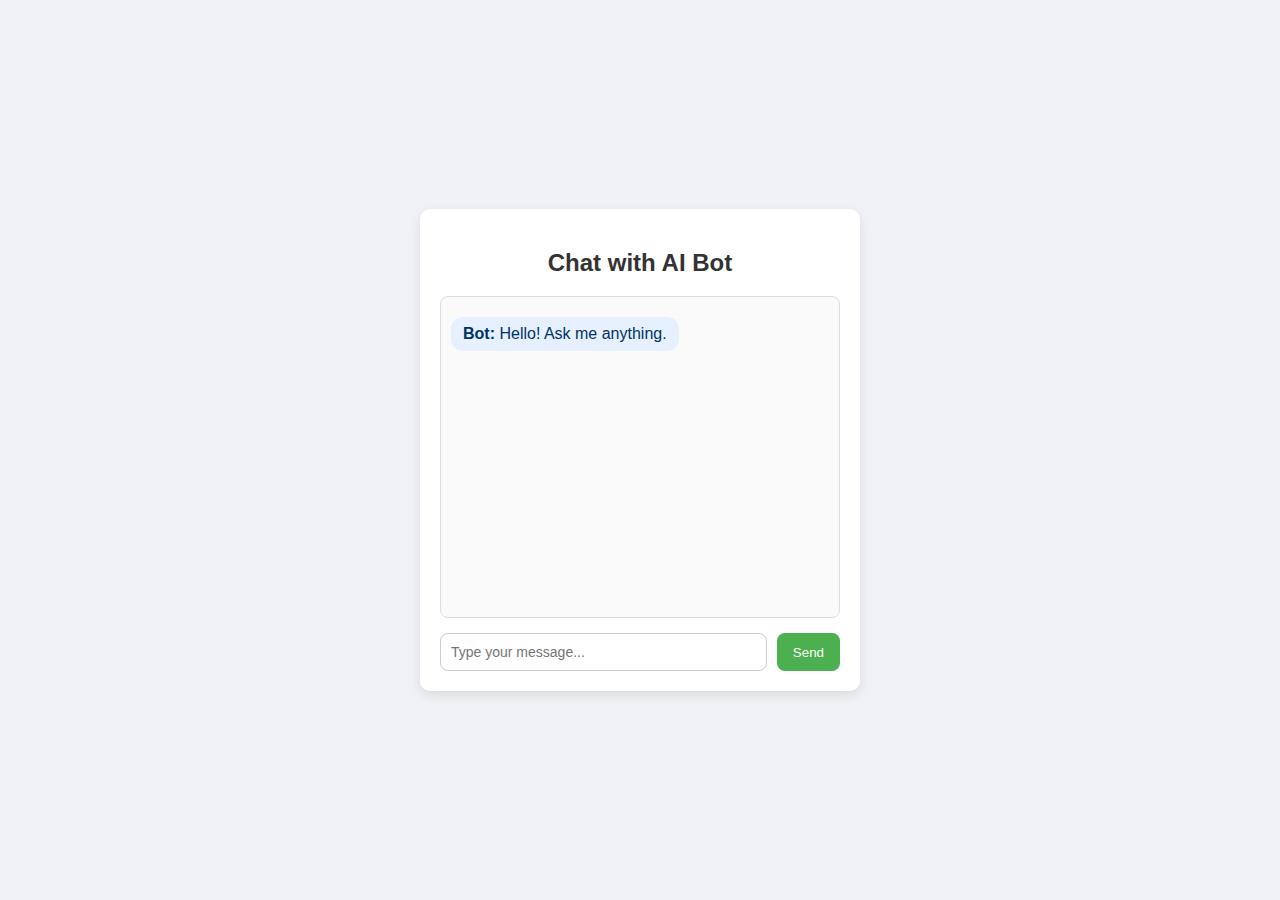
<file: AI_Chatbot.html>
<!DOCTYPE html>
<html lang="en">
<head>
  <meta charset="UTF-8">
  <title>AI Chatbot with Google Search</title>
  <style>
    body {
      font-family: 'Segoe UI', Tahoma, Geneva, Verdana, sans-serif;
      background-color: #f0f2f5;
      display: flex;
      justify-content: center;
      align-items: center;
      height: 100vh;
      margin: 0;
    }

    #chat-container {
      background-color: #ffffff;
      border-radius: 10px;
      box-shadow: 0 4px 12px rgba(0, 0, 0, 0.1);
      width: 400px;
      max-width: 90%;
      padding: 20px;
    }

    h2 {
      text-align: center;
      color: #333;
    }

    #chatbox {
      border: 1px solid #ddd;
      border-radius: 8px;
      padding: 10px;
      height: 300px;
      overflow-y: auto;
      background-color: #fafafa;
      margin-bottom: 15px;
    }

    .bot, .user {
      margin: 10px 0;
      padding: 8px 12px;
      border-radius: 12px;
      max-width: 75%;
      clear: both;
    }

    .bot {
      background-color: #e6f0ff;
      color: #003366;
      float: left;
    }

    .user {
      background-color: #d4edda;
      color: #155724;
      float: right;
    }

    #input-area {
      display: flex;
      gap: 10px;
    }

    #userInput {
      flex: 1;
      padding: 10px;
      border: 1px solid #ccc;
      border-radius: 8px;
      font-size: 14px;
    }

    button {
      padding: 10px 16px;
      background-color: #4CAF50;
      color: white;
      border: none;
      border-radius: 8px;
      cursor: pointer;
    }

    button:hover {
      background-color: #45a049;
    }

    a {
      color: #1a0dab;
      text-decoration: none;
    }

    a:hover {
      text-decoration: underline;
    }
  </style>
</head>
<body>
  <div id="chat-container">
    <h2>Chat with AI Bot</h2>
    <div id="chatbox">
      <div class="bot"><strong>Bot:</strong> Hello! Ask me anything.</div>
    </div>
    <div id="input-area">
      <input type="text" id="userInput" placeholder="Type your message..." onkeydown="if(event.key==='Enter') sendMessage();">
      <button onclick="sendMessage()">Send</button>
    </div>
  </div>

  <script>
    const apiKey = 'YOUR_API_KEY'; // Replace with your Google API Key
    const searchEngineId = 'YOUR_SEARCH_ENGINE_ID'; // Replace with your Search Engine ID

    const greetings = ['hi', 'hello', 'hey', 'howdy'];

    async function sendMessage() {
      const input = document.getElementById("userInput");
      const chatbox = document.getElementById("chatbox");
      const userInput = input.value.trim();
      if (!userInput) return;

      // Show user message
      chatbox.innerHTML += `<div class="user"><strong>You:</strong> ${userInput}</div>`;
      chatbox.scrollTop = chatbox.scrollHeight;
      input.value = "";

      // Detect greeting
      const normalizedInput = userInput.toLowerCase();
      if (greetings.includes(normalizedInput)) {
        chatbox.innerHTML += `<div class="bot"><strong>Bot:</strong> Hi there! How can I help you today?</div>`;
        chatbox.scrollTop = chatbox.scrollHeight;
        return;
      }

      // Show thinking message
      const loadingId = `loading-${Date.now()}`;
      chatbox.innerHTML += `<div class="bot" id="${loadingId}"><strong>Bot:</strong> Thinking...</div>`;
      chatbox.scrollTop = chatbox.scrollHeight;

      try {
        const response = await fetch(`https://www.googleapis.com/customsearch/v1?q=${encodeURIComponent(userInput)}&key=${apiKey}&cx=${searchEngineId}`);
        const data = await response.json();

        const results = data.items;
        let botResponse = "I'm sorry, I couldn't find anything helpful.";

        if (results && results.length > 0) {
          botResponse = "<strong>Here’s what I found:</strong><br><ul>";
          results.slice(0, 3).forEach(item => {
            botResponse += `<li><a href="${item.link}" target="_blank">${item.title}</a><br>${item.snippet}</li>`;
          });
          botResponse += "</ul>";
        }

        document.getElementById(loadingId).outerHTML = `<div class="bot"><strong>Bot:</strong> ${botResponse}</div>`;
      } catch (error) {
        document.getElementById(loadingId).outerHTML = `<div class="bot"><strong>Bot:</strong> Oops! There was an error fetching results.</div>`;
        console.error("Search error:", error);
      }

      chatbox.scrollTop = chatbox.scrollHeight;
    }
  </script>
</body>
</html>
</file>
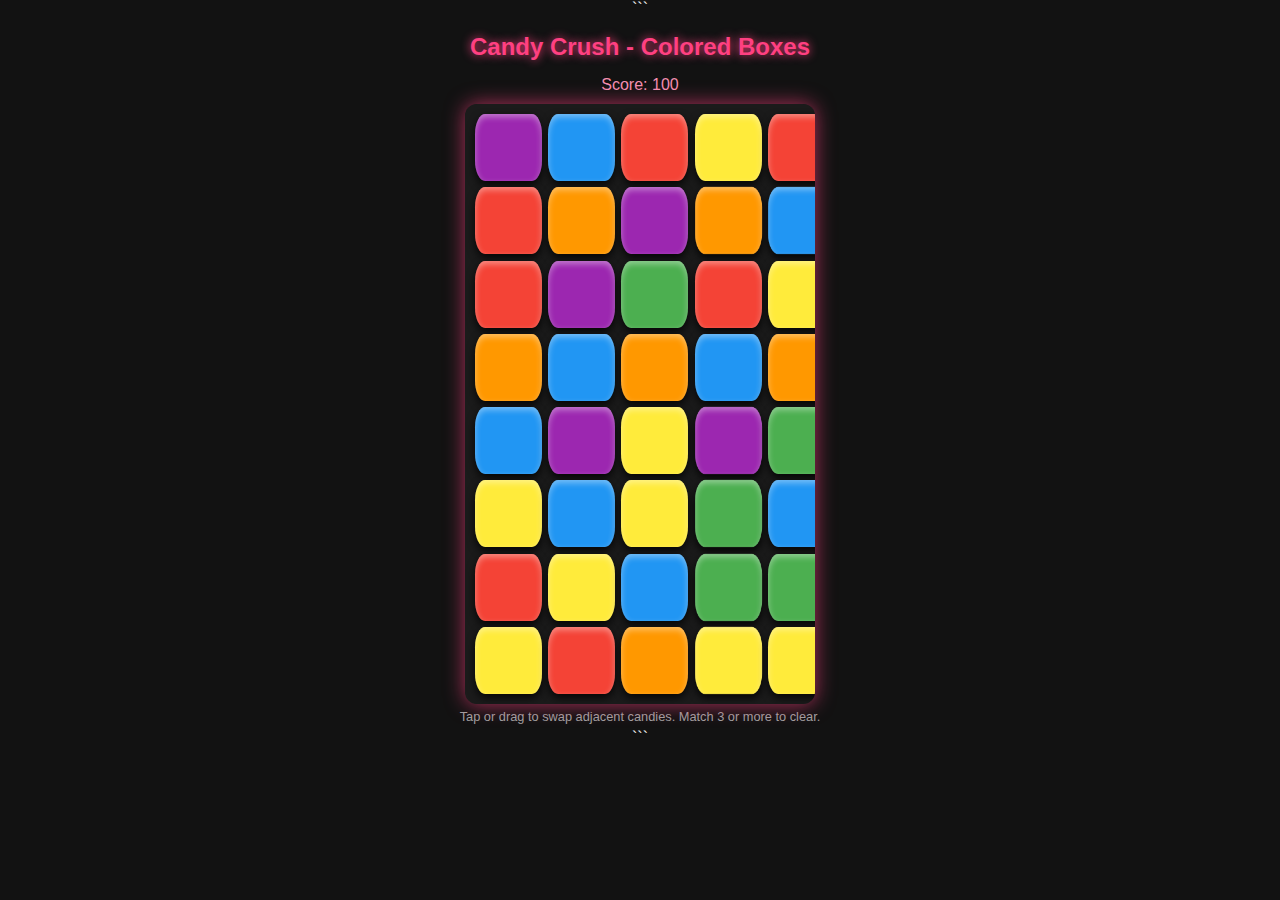
<file: Candy_Crush_game.html>
```
<!DOCTYPE html>
<html lang="en">
<head>
<meta charset="UTF-8" />
<meta name="viewport" content="width=device-width, initial-scale=1, maximum-scale=1, user-scalable=no" />
<title>Candy Crush - Colored Boxes</title>
<style>
  /* Reset & base */
  * {
    box-sizing: border-box;
  }
  body, html {
    margin: 0;
    padding: 0;
    height: 100%;
    background: #121212;
    font-family: "Segoe UI", Tahoma, Geneva, Verdana, sans-serif;
    display: flex;
    flex-direction: column;
    align-items: center;
    justify-content: flex-start;
    color: #f0f0f0;
    user-select: none;
  }

  header {
    margin: 15px 0;
    font-size: 1.5rem;
    font-weight: 700;
    color: #ff4081;
    text-shadow: 0 0 10px #ff4081;
  }
  
  #scoreboard {
    font-size: 1rem;
    margin-bottom: 10px;
    color: #f48fb1;
  }

  /* Game container */
  #game-container {
    width: 350px;
    height: 600px;
    background: #222;
    border-radius: 12px;
    box-shadow: 0 0 20px #ff4081aa;
    position: relative;
    touch-action: manipulation;
    overflow: hidden;
    display: flex;
    flex-direction: column;
  }

  /* Grid for candies */
  #grid {
    flex-grow: 1;
    display: grid;
    grid-template-columns: repeat(8, 1fr);
    grid-template-rows: repeat(8, 1fr);
    gap: 6px;
    padding: 10px;
    background: #1b1b1b;
    border-radius: 0 0 12px 12px;
  }

  .candy {
    width: 100%;
    aspect-ratio: 1 / 1;
    background-color: gray;
    border-radius: 15% / 30%;
    box-shadow:
      inset 0 3px 6px rgba(255 255 255 / 0.4),
      0 4px 8px rgba(0 0 0 / 0.8);
    cursor: pointer;
    transition: transform 0.25s ease, box-shadow 0.25s ease;
    will-change: transform;
  }
  .candy.dragging {
    opacity: 0.7;
    box-shadow:
      0 0 15px 4px #ff4081, 0 0 25px 8px #f48fb1;
    transform: scale(1.3);
    z-index: 10;
    position: relative;
  }

  .candy-match {
    animation: pop 0.4s ease forwards;
  }

  @keyframes pop {
    0% {
      transform: scale(1);
      opacity: 1;
      filter: brightness(1);
    }
    50% {
      transform: scale(1.7);
      filter: brightness(1.5);
    }
    100% {
      transform: scale(0);
      opacity: 0;
    }
  }

  /* Colored candies */
  .color-0 { background-color: #f44336; } /* red */
  .color-1 { background-color: #ff9800; } /* orange */
  .color-2 { background-color: #ffeb3b; } /* yellow */
  .color-3 { background-color: #4caf50; } /* green */
  .color-4 { background-color: #2196f3; } /* blue */
  .color-5 { background-color: #9c27b0; } /* purple */

  /* Instructions */
  #instructions {
    font-size: 0.8rem;
    color: #a0a0a0;
    padding: 5px 15px;
    text-align: center;
  }

  /* Responsive tweaks for smaller heights */
  @media (max-height: 600px), (max-width: 360px) {
    #game-container {
      width: 100vw;
      max-width: 350px;
      height: 80vh;
      max-height: 600px;
    }
    #grid {
      gap: 4px;
      padding: 8px;
    }
  }
</style>
</head>
<body>
<header>Candy Crush - Colored Boxes</header>
<div id="scoreboard">Score: 0</div>
<div id="game-container" role="main" aria-label="Candy Crush game board">
  <div id="grid" aria-live="polite" aria-relevant="additions removals"></div>
</div>
<div id="instructions">Tap or drag to swap adjacent candies. Match 3 or more to clear.</div>

<script>
(() => {
  const ROWS = 8;
  const COLS = 8;
  const COLORS_COUNT = 6; // number of different colored candies
  const gridEl = document.getElementById("grid");
  const scoreEl = document.getElementById("scoreboard");

  // Game state arrays
  let grid = []; // candy colors by row,col
  let candies = []; // div elements by position [row * COLS + col]
  let score = 0;

  // Dragged candy info
  let dragStartIndex = null;
  let dragStartEl = null;
  let isProcessing = false;

  // Utility to get 1D index from row/col
  function getIndex(row, col) {
    return row * COLS + col;
  }
  // Utility to get row/col from 1D index
  function getRowCol(index) {
    return [Math.floor(index / COLS), index % COLS];
  }

  // Generate random candy color
  function getRandomColor() {
    return Math.floor(Math.random() * COLORS_COUNT);
  }

  // Initialize the grid with random candies
  function initGrid() {
    grid = [];
    candies = [];
    gridEl.innerHTML = '';
    for (let r=0; r<ROWS; r++) {
      for(let c=0; c<COLS; c++) {
        let color = getRandomColor();
        grid.push(color);
        const candy = document.createElement('div');
        candy.classList.add('candy', `color-${color}`);
        candy.setAttribute('data-index', getIndex(r,c));
        candy.setAttribute('role', 'button');
        candy.setAttribute('tabindex', '0');
        candy.setAttribute('aria-label', `Candy color ${colorName(color)}`);
        gridEl.appendChild(candy);
        candies.push(candy);
      }
    }
  }

  // Color names for accessibility
  function colorName(i) {
    switch(i) {
      case 0: return 'Red';
      case 1: return 'Orange';
      case 2: return 'Yellow';
      case 3: return 'Green';
      case 4: return 'Blue';
      case 5: return 'Purple';
      default: return 'Unknown';
    }
  }

  // Swap two candies by index in state and DOM
  function swapCandies(idx1, idx2) {
    // Swap in grid array
    const temp = grid[idx1];
    grid[idx1] = grid[idx2];
    grid[idx2] = temp;

    // Swap classes on dom elements
    candies[idx1].classList.remove(`color-${grid[idx2]}`);
    candies[idx2].classList.remove(`color-${grid[idx1]}`);

    candies[idx1].classList.add(`color-${grid[idx1]}`);
    candies[idx2].classList.add(`color-${grid[idx2]}`);
  }

  // Check if two indices are adjacent
  function areAdjacent(idx1, idx2) {
    if (idx1 === null || idx2 === null) return false;
    const [r1,c1] = getRowCol(idx1);
    const [r2,c2] = getRowCol(idx2);
    return (r1 === r2 && Math.abs(c1 - c2) === 1) || (c1 === c2 && Math.abs(r1 - r2) === 1);
  }

  // Find matches of 3 or more horizontally or vertically
  function findMatches() {
    const matches = new Set();

    // Horizontal matches
    for (let r=0; r<ROWS; r++) {
      let matchLength = 1;
      for (let c=1; c<COLS; c++) {
        const current = grid[getIndex(r,c)];
        const prev = grid[getIndex(r,c-1)];
        if (current === prev) {
          matchLength++;
        } else {
          if (matchLength >=3) {
            for(let k=0; k<matchLength; k++) {
              matches.add(getIndex(r,c-1-k));
            }
          }
          matchLength=1;
        }
      }
      if (matchLength >=3) {
        for(let k=0; k<matchLength; k++) {
          matches.add(getIndex(r,COLS-1-k));
        }
      }
    }

    // Vertical matches
    for (let c=0; c<COLS; c++) {
      let matchLength = 1;
      for (let r=1; r<ROWS; r++) {
        const current = grid[getIndex(r,c)];
        const prev = grid[getIndex(r-1,c)];
        if (current === prev) {
          matchLength++;
        } else {
          if (matchLength >=3) {
            for(let k=0; k<matchLength; k++) {
              matches.add(getIndex(r-1-k,c));
            }
          }
          matchLength=1;
        }
      }
      if (matchLength >=3) {
        for(let k=0; k<matchLength; k++) {
          matches.add(getIndex(ROWS-1-k,c));
        }
      }
    }

    return Array.from(matches);
  }

  // Animate and remove matched candies, then update score
  function removeMatches(indices) {
    return new Promise(resolve => {
      if (indices.length === 0) {
        resolve(false);
        return;
      }
      indices.forEach(idx => {
        candies[idx].classList.add('candy-match');
      });

      // Score increase (10 points per candy)
      score += indices.length * 10;
      scoreEl.textContent = `Score: ${score}`;

      // Wait for animation end, then clear candies and update grid
      setTimeout(() => {
        indices.forEach(idx => {
          grid[idx] = null;
          candies[idx].classList.remove(...candies[idx].classList);
          candies[idx].classList.add('candy');
          candies[idx].classList.remove('candy-match');
        });
        resolve(true);
      }, 400);
    });
  }

  // Drop candies down to fill empty spaces
  function dropCandies() {
    return new Promise(resolve => {
      let moved = false;
      for (let c=0; c<COLS; c++) {
        for (let r=ROWS-1; r>=0; r--) {
          if (grid[getIndex(r,c)] === null) {
            // Find closest non-null candy above row r
            let foundRow = -1;
            for (let rr = r-1; rr >= 0; rr--) {
              if (grid[getIndex(rr,c)] !== null) {
                foundRow = rr;
                break;
              }
            }
            if (foundRow !== -1) {
              // Move candy down
              grid[getIndex(r,c)] = grid[getIndex(foundRow,c)];
              grid[getIndex(foundRow,c)] = null;

              // Update DOM classes
              candies[getIndex(r,c)].classList.remove(...candies[getIndex(r,c)].classList);
              candies[getIndex(r,c)].classList.add('candy', `color-${grid[getIndex(r,c)]}`);

              candies[getIndex(foundRow,c)].classList.remove(...candies[getIndex(foundRow,c)].classList);
              candies[getIndex(foundRow,c)].classList.add('candy');

              moved = true;
            }
          }
        }
      }
      // Animate drop visually with a tiny delay before resolve
      setTimeout(() => resolve(moved), 200);
    });
  }

  // Fill empty cells with new candies
  function fillEmpty() {
    let filled = false;
    for (let i=0; i<grid.length; i++) {
      if (grid[i] === null) {
        grid[i] = getRandomColor();
        candies[i].classList.remove(...candies[i].classList);
        candies[i].classList.add('candy', `color-${grid[i]}`);
        filled = true;
      }
    }
    return filled;
  }

  // Check if a swap creates a valid match, and revert if not
  async function trySwap(idx1, idx2) {
    if (!areAdjacent(idx1, idx2)) {
      // Not adjacent, invalid move
      return false;
    }

    swapCandies(idx1, idx2);
    const matched = findMatches();
    if (matched.length === 0) {
      // Revert swap if no match formed
      await delay(200);
      swapCandies(idx1, idx2);
      return false;
    }

    // Valid move, start cascade
    await processMatchesCascade();
    return true;
  }

  // Game loop of processing matches and falling candies
  async function processMatchesCascade() {
    isProcessing = true;
    let continueClearing = true;
    while (continueClearing) {
      const matched = findMatches();
      if (matched.length === 0) {
        continueClearing = false;
        break;
      }
      await removeMatches(matched);
      await dropCandies();
      fillEmpty();
      // Short pause for user to see change
      await delay(300);
    }
    isProcessing = false;
  }

  // Delay utility
  function delay(ms) {
    return new Promise(resolve => setTimeout(resolve, ms));
  }

  // Handle drag and drop or tap swapping
  function setupInteractions() {
    let touchIdentifier = null;
    let dragOverIndex = null;

    function onDragStart(e) {
      if (isProcessing) return;
      dragStartEl = e.target;
      dragStartIndex = parseInt(dragStartEl.getAttribute('data-index'), 10);
      dragStartEl.classList.add('dragging');
      if (e.type === 'touchstart') {
        touchIdentifier = e.changedTouches[0].identifier;
      }
    }

    function onDragEnd(e) {
      if (!dragStartEl) return;
      dragStartEl.classList.remove('dragging');

      let targetEl = null;
      if (e.type === 'touchend') {
        // Find touch target element at touchend position
        const touch = Array.from(e.changedTouches).find(t => t.identifier === touchIdentifier);
        if (touch) {
          const elem = document.elementFromPoint(touch.clientX, touch.clientY);
          if (elem && elem.classList.contains('candy')) {
            targetEl = elem;
          }
        }
        touchIdentifier = null;
      } else {
        targetEl = e.target;
      }

      if (targetEl && targetEl.classList.contains('candy')) {
        let dragEndIndex = parseInt(targetEl.getAttribute('data-index'), 10);
        if (dragStartIndex !== dragEndIndex) {
          trySwap(dragStartIndex, dragEndIndex);
        }
      }

      dragStartEl = null;
      dragStartIndex = null;
      dragOverIndex = null;
    }

    // Click/tap swapping: tap first candy, then tap adjacent candy swaps them if valid
    let tapFirstIndex = null;
    gridEl.addEventListener('click', e => {
      if (isProcessing) return;
      if (!e.target.classList.contains('candy')) return;

      const clickedIndex = parseInt(e.target.getAttribute('data-index'), 10);
      if (tapFirstIndex === null) {
        tapFirstIndex = clickedIndex;
        candies[tapFirstIndex].classList.add('dragging');
      } else {
        if (clickedIndex === tapFirstIndex) {
          // Deselect
          candies[tapFirstIndex].classList.remove('dragging');
          tapFirstIndex = null;
          return;
        }
        const swapAttempt = async () => {
          candies[tapFirstIndex].classList.remove('dragging');
          const success = await trySwap(tapFirstIndex, clickedIndex);
          if (!success) {
            // Invalid move, could show shake animation or sound
          }
          tapFirstIndex = null;
        };
        swapAttempt();
      }
    });

    // Touch drag interactions
    candies.forEach(candy => {
      candy.addEventListener('touchstart', onDragStart, {passive: true});
      candy.addEventListener('touchend', onDragEnd, {passive: true});
      candy.addEventListener('mousedown', onDragStart);
      candy.addEventListener('mouseup', onDragEnd);
    });
  }

  // Initialize game
  async function startGame() {
    initGrid();
    await processMatchesCascade();
    setupInteractions();
  }

  startGame();
})();
</script>
</body>
</html>
</content>
</create_file>
```
</file>
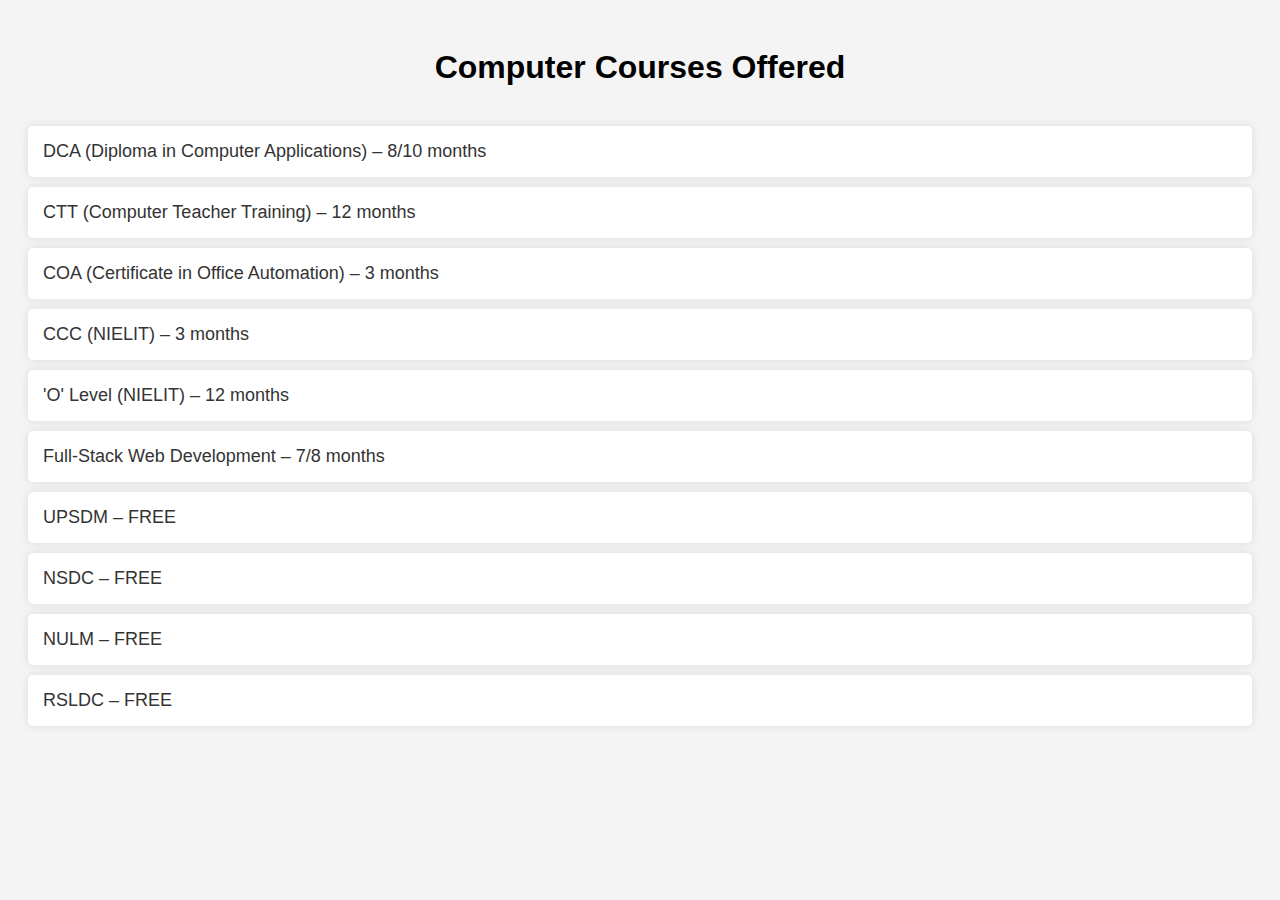
<file: Computer_Coaching_Courses.html>
<!DOCTYPE html>
<html lang="en">
<head>
  <meta charset="UTF-8">
  <title>Computer Courses List</title>
  <style>
    body {
      font-family: Arial, sans-serif;
      background-color: #f4f4f4;
      padding: 20px;
    }

    h1 {
      text-align: center;
      margin-bottom: 30px;
    }

    .accordion {
      background-color: #fff;
      color: #333;
      cursor: pointer;
      padding: 15px;
      width: 100%;
      text-align: left;
      border: none;
      outline: none;
      transition: background-color 0.3s ease;
      font-size: 18px;
      margin-top: 10px;
      box-shadow: 0 0 10px rgba(0,0,0,0.1);
      border-radius: 5px;
    }

    .accordion:hover {
      background-color: #e2e2e2;
    }

    .active, .accordion:active {
      background-color: #dcdcdc;
    }

    .panel {
      padding: 0 20px;
      background-color: white;
      display: none;
      overflow: hidden;
      border-radius: 0 0 5px 5px;
      box-shadow: 0 0 10px rgba(0,0,0,0.05);
    }

    ul {
      margin-top: 0;
      padding-left: 20px;
    }

    li {
      margin-bottom: 10px;
    }
  </style>
</head>
<body>

  <h1>Computer Courses Offered</h1>

  <!-- Example of one course -->
  <button class="accordion">DCA (Diploma in Computer Applications) – 8/10 months</button>
  <div class="panel">
    <ul>
      <li>Basic (Windows-10, Notepad, Wordpad, Paint, Shortcuts)</li>
      <li>Fundamental, Internet</li>
      <li>MS Word, Advance Excel, PowerPoint</li>
      <li>Pagemaker, Photoshop, Corel Draw</li>
      <li>Tally (6.3, 7.2, GST), Tally Prime</li>
    </ul>
  </div>

  <button class="accordion">CTT (Computer Teacher Training) – 12 months</button>
  <div class="panel">
    <ul>
      <li>All DCA Topics</li>
      <li>C & C++</li>
    </ul>
  </div>

  <button class="accordion">COA (Certificate in Office Automation) – 3 months</button>
  <div class="panel">
    <ul>
      <li>Computer fundamentals</li>
      <li>Windows 10 basics (Notepad, Wordpad, Paint, Shortcuts)</li>
      <li>MS Word, Excel, PowerPoint</li>
    </ul>
  </div>

  <button class="accordion">CCC (NIELIT) – 3 months</button>
  <div class="panel">
    <ul>
      <li>Basic, Windows 10, Notepad, Wordpad, Paint, Shortcuts</li>
      <li>Fundamental, Internet</li>
      <li>MS Word, Advance Excel, PowerPoint</li>
    </ul>
  </div>

  <button class="accordion">'O' Level (NIELIT) – 12 months</button>
  <div class="panel">
    <ul>
      <li><strong>First Semester:</strong> IT Tools and Network Basics [M1-R5], Web Designing & Publishing [M2-R5]</li>
      <li><strong>Second Semester:</strong> Python Programming [M3-R5], IoT Applications [M4-R5], Project [PJ1-R5]</li>
    </ul>
  </div>

  <button class="accordion">Full-Stack Web Development – 7/8 months</button>
  <div class="panel">
    <ul>
      <li>Front-end: HTML, CSS, JavaScript</li>
      <li>Back-end: Java + Frameworks + API</li>
      <li>Database: SQL</li>
    </ul>
  </div>

  <!-- Repeat this structure for other courses -->

  <button class="accordion">UPSDM – FREE</button>
  <div class="panel">
    <ul>
      <li>Courses in IT-ITES, Handicraft, Apparel, Healthcare, etc.</li>
      <li>More info: <a href="http://www.upsdm.gov.in" target="_blank">www.upsdm.gov.in</a></li>
    </ul>
  </div>

  <button class="accordion">NSDC – FREE</button>
  <div class="panel">
    <ul>
      <li>Skill development and international placements</li>
      <li>More info: <a href="http://www.skillindiadigital.gov.in" target="_blank">www.skillindiadigital.gov.in</a></li>
    </ul>
  </div>

  <button class="accordion">NULM – FREE</button>
  <div class="panel">
    <ul>
      <li>Self-employment and skill training for urban poor</li>
      <li>More info: <a href="http://www.nulm.gov.in" target="_blank">www.nulm.gov.in</a></li>
    </ul>
  </div>

  <!-- Add this section just before the <script> tag at the end of the existing HTML -->

<button class="accordion">RSLDC – FREE</button>
<div class="panel">
  <ul>
    <li>Saksham scheme is run by the state government of Rajasthan.</li>
    <li>Free skill development courses available across Rajasthan.</li>
    <li>Visit our authorized training partner: Biit Group of Education</li>
    <li>Call us: 9058007117</li>
    <li>More info: <a href="http://www.nulm.gov.in" target="_blank">www.nulm.gov.in</a></li>
  </ul>
</div>

  <script>
    const acc = document.getElementsByClassName("accordion");
    for (let i = 0; i < acc.length; i++) {
      acc[i].addEventListener("click", function () {
        this.classList.toggle("active");
        const panel = this.nextElementSibling;
        if (panel.style.display === "block") {
          panel.style.display = "none";
        } else {
          panel.style.display = "block";
        }
      });
    }
  </script>

</body>
</html>
</file>
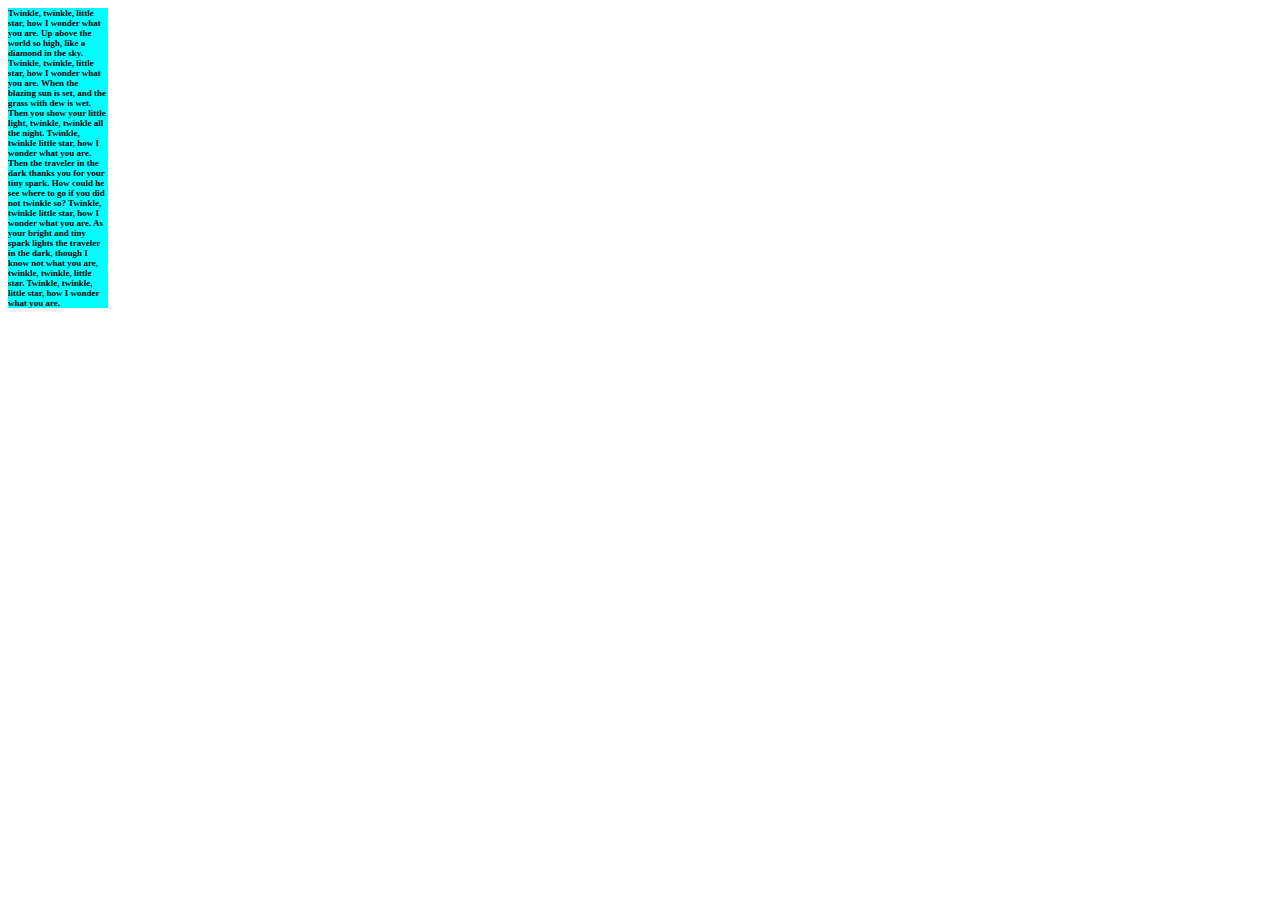
<file: Poem_Using_hover.html>
<!DOCTYPE html>
<html lang="en">
<head>
    <meta charset="UTF-8">
    <meta name="viewport" content="width=device-width, initial-scale=1.0">
    <title>Twinkle Twinkle little star Poem</title>
</head>
<style>
    .hi{
        width: 100px;
        height: 300px;
        background-color: aqua;
        transition: width 5s, height 5s;
        font-size: xx-small;
        transition: 5s;
    }
    .hi:hover{
        width: 600px;
        height: 630px;
        font-size: xx-large;
    }
</style>
<body>
    <div class = "hi"><b>Twinkle, twinkle, little star, how I wonder what you are. Up above the world so high,
like a diamond in the sky. Twinkle, twinkle, little star, how I wonder what you are.
When the blazing sun is set, and the grass with dew is wet. Then you show your little
light, twinkle, twinkle all the night. Twinkle, twinkle little star, how I wonder what you
are.
Then the traveler in the dark thanks you for your tiny spark. How could he see where to
go if you did not twinkle so? Twinkle, twinkle little star, how I wonder what you are.
As your bright and tiny spark lights the traveler in the dark, though I know not what you
are, twinkle, twinkle, little star. Twinkle, twinkle, little star, how I wonder what you are.</div>
</body>
</html>
</file>
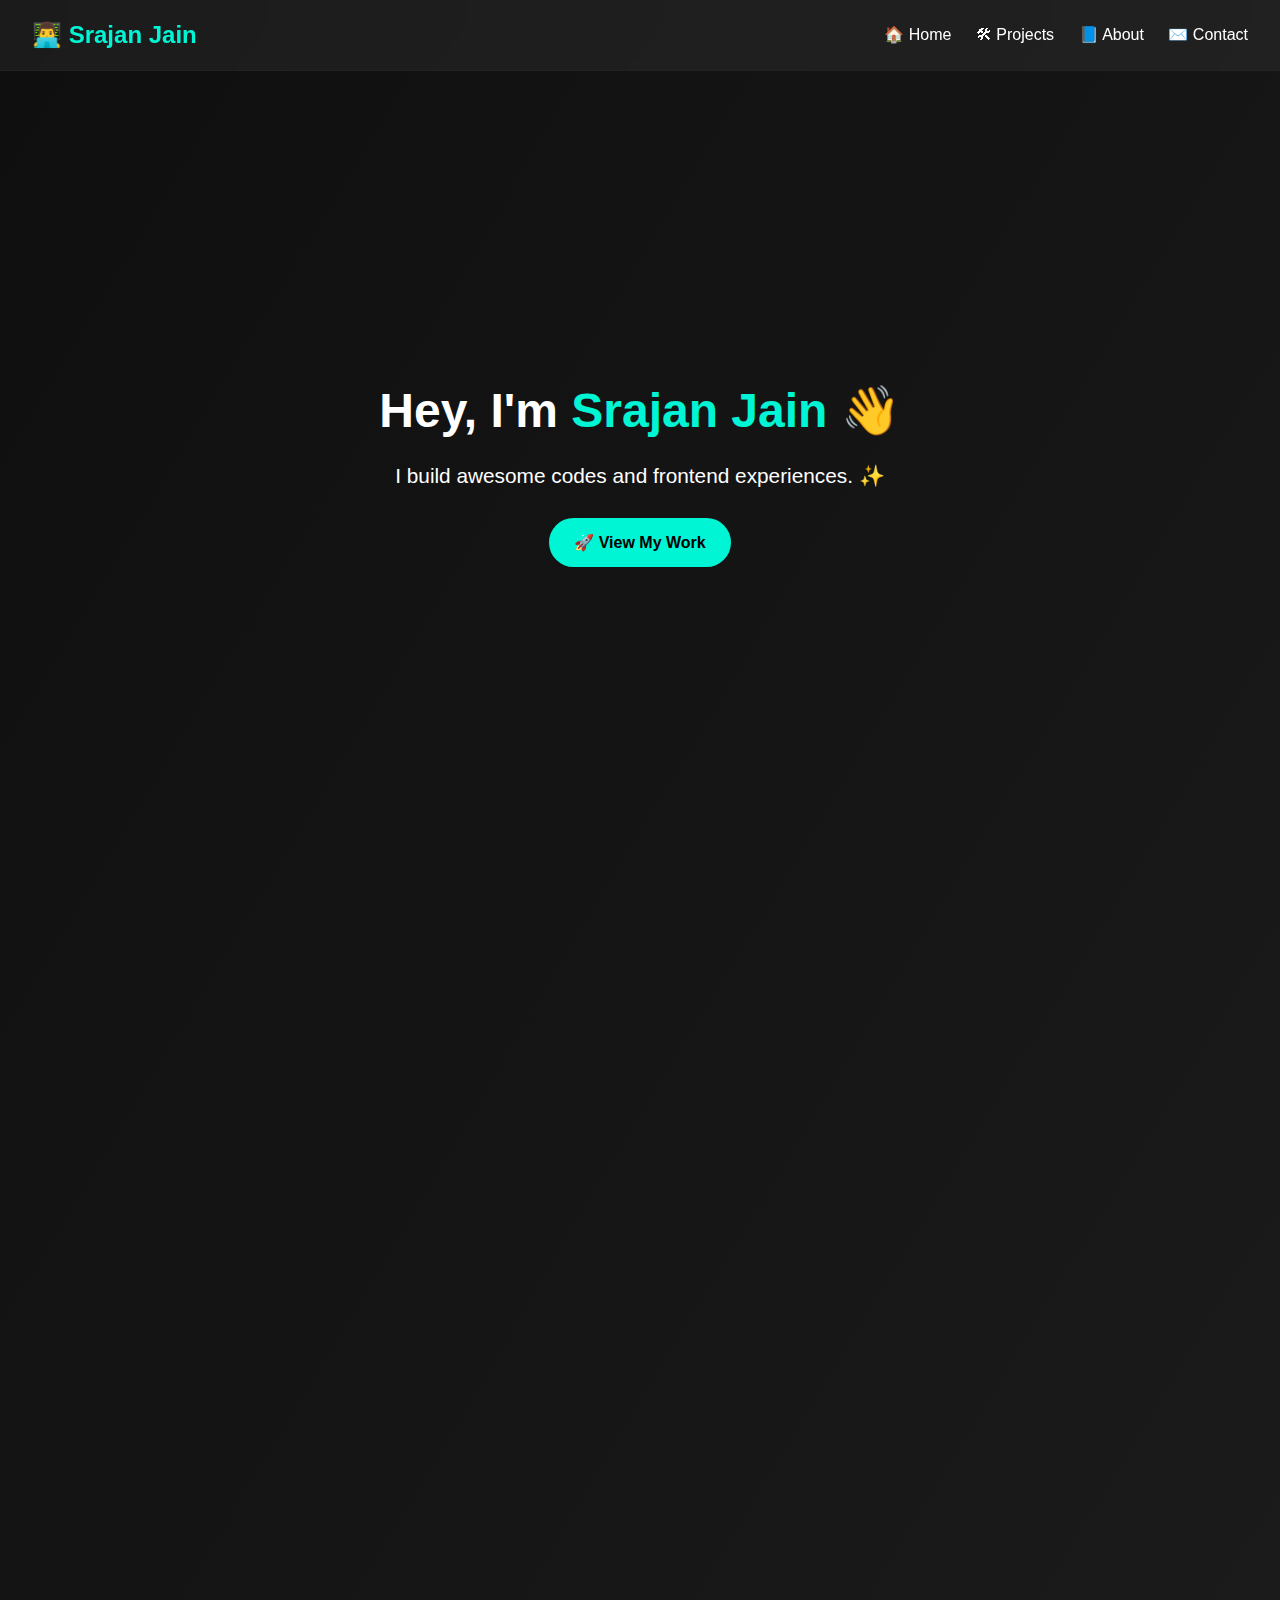
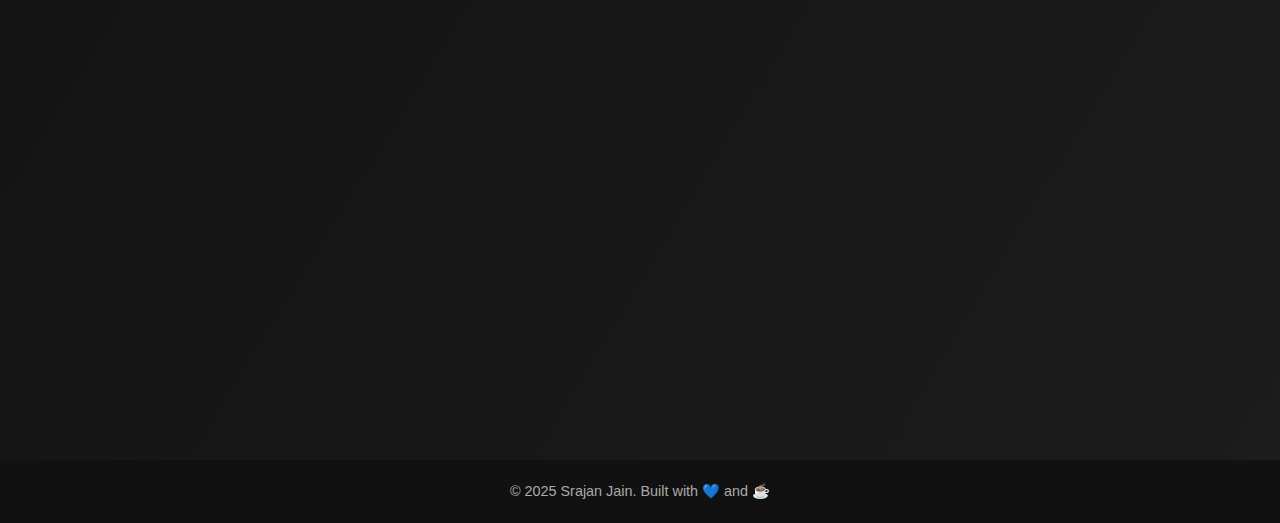
<file: ReadMe1.html>
<!DOCTYPE html>
<html lang="en">
<head>
  <meta charset="UTF-8" />
  <meta name="viewport" content="width=device-width, initial-scale=1.0"/>
  <title>Aman's Portfolio 💼</title>
  <link rel="stylesheet" href="https://unpkg.com/aos@2.3.1/dist/aos.css"/>
  <style>
    :root {
      --primary: #00f5d4;
      --dark: #0f0f0f;
      --glass: rgba(255, 255, 255, 0.05);
    }

    * {
      margin: 0; padding: 0; box-sizing: border-box;
    }

    body {
      font-family: 'Segoe UI', sans-serif;
      background: linear-gradient(to bottom right, #0f0f0f, #1c1c1c);
      color: #fff;
      line-height: 1.6;
      scroll-behavior: smooth;
    }

    header {
      position: fixed;
      top: 0;
      width: 100%;
      padding: 1rem 2rem;
      background: var(--glass);
      backdrop-filter: blur(10px);
      display: flex;
      justify-content: space-between;
      align-items: center;
      z-index: 1000;
      border-bottom: 1px solid #222;
    }

    header h1 {
      color: var(--primary);
      font-size: 1.5rem;
    }

    nav a {
      margin-left: 20px;
      color: #fff;
      text-decoration: none;
      font-weight: 500;
      transition: color 0.3s;
    }

    nav a:hover {
      color: var(--primary);
    }

    section {
      padding: 120px 20px 80px;
      max-width: 1000px;
      margin: auto;
    }

    .hero {
      min-height: 100vh;
      display: flex;
      flex-direction: column;
      align-items: center;
      justify-content: center;
      text-align: center;
      background: url('https://www.transparenttextures.com/patterns/stardust.png');
    }

    .hero h1 {
      font-size: 3rem;
      margin-bottom: 10px;
    }

    .hero span {
      color: var(--primary);
      animation: glow 2s infinite alternate;
    }

    .hero p {
      font-size: 1.3rem;
      margin-bottom: 25px;
    }

    .btn {
      background: var(--primary);
      color: black;
      padding: 12px 25px;
      text-decoration: none;
      border-radius: 30px;
      font-weight: bold;
      transition: transform 0.3s ease, background 0.3s ease;
    }

    .btn:hover {
      transform: scale(1.05);
      background: #00c9a7;
    }

    @keyframes glow {
      from { text-shadow: 0 0 10px var(--primary); }
      to { text-shadow: 0 0 20px var(--primary); }
    }

    h2 {
      font-size: 2rem;
      margin-bottom: 1rem;
    }

    .project-grid {
      display: grid;
      grid-template-columns: repeat(auto-fit, minmax(250px, 1fr));
      gap: 20px;
    }

    .project {
      background: var(--glass);
      border-radius: 10px;
      padding: 20px;
      text-align: center;
      border: 1px solid #222;
      transition: transform 0.3s ease;
    }

    .project:hover {
      transform: translateY(-10px);
      background: var(--primary);
      color: black;
    }

    .contact form {
      display: flex;
      flex-direction: column;
      gap: 15px;
      max-width: 500px;
      margin: auto;
    }

    .contact input, .contact textarea {
      padding: 10px;
      border-radius: 5px;
      border: none;
    }

    .contact button {
      background: var(--primary);
      color: black;
      padding: 10px;
      border: none;
      cursor: pointer;
      border-radius: 5px;
    }

    footer {
      text-align: center;
      padding: 20px;
      background: #111;
      font-size: 0.9rem;
      color: #aaa;
    }

    /* Mobile responsive */
    @media (max-width: 600px) {
      header { flex-direction: column; align-items: flex-start; }
      .hero h1 { font-size: 2rem; }
      .hero p { font-size: 1rem; }
    }
  </style>
</head>
<body>

  <header>
    <h1>👨‍💻 Srajan Jain</h1>
    <nav>
      <a href="#home">🏠 Home</a>
      <a href="#projects">🛠 Projects</a>
      <a href="#about">📘 About</a>
      <a href="#contact">✉️ Contact</a>
    </nav>
  </header>

  <section class="hero" id="home">
    <h1>Hey, I'm <span>Srajan Jain</span> 👋</h1>
    <p>I build awesome codes and frontend experiences. ✨</p>
    <a href="#projects" class="btn">🚀 View My Work</a>
  </section>

  <section id="projects" data-aos="fade-up">
    <h2>🛠 My Projects</h2>
    <div class="project-grid">
      <div class="project">📱 Mobile UI Design</div>
      <div class="project">💻 Responsive Web App</div>
      <div class="project">🎮 Game Dashboard</div>
    </div>
  </section>

  <section id="about" data-aos="fade-right">
    <h2>📘 About Me</h2>
    <p>Hi! I'm Srajan Jain, a backend as well as frontend developer based in India 🇮🇳. I specialize in crafting responsive Codes, smooth animations, and beautiful UIs that deliver great user experiences.</p>
  </section>

  <section id="contact" class="contact" data-aos="fade-left">
    <h2>✉️ Contact Me</h2>
    <form onsubmit="sendMessage(event)">
      <input type="text" placeholder="Your Name" required />
      <input type="email" placeholder="Your Email" required />
      <textarea placeholder="Your Message" rows="4" required></textarea>
      <button type="submit">📨 Send Message</button>
    </form>
    <p id="responseMsg" style="text-align:center; margin-top:10px;"></p>
  </section>

  <footer>
    <p>© 2025 Srajan Jain. Built with 💙 and ☕</p>
  </footer>

  <!-- Animation Libraries -->
  <script src="https://unpkg.com/aos@2.3.1/dist/aos.js"></script>
  <script>
    AOS.init({ duration: 1000 });

    function sendMessage(e) {
      e.preventDefault();
      document.getElementById('responseMsg').textContent = "✅ Message sent successfully!";
      e.target.reset();
    }
  </script>

</body>
</html>
</file>
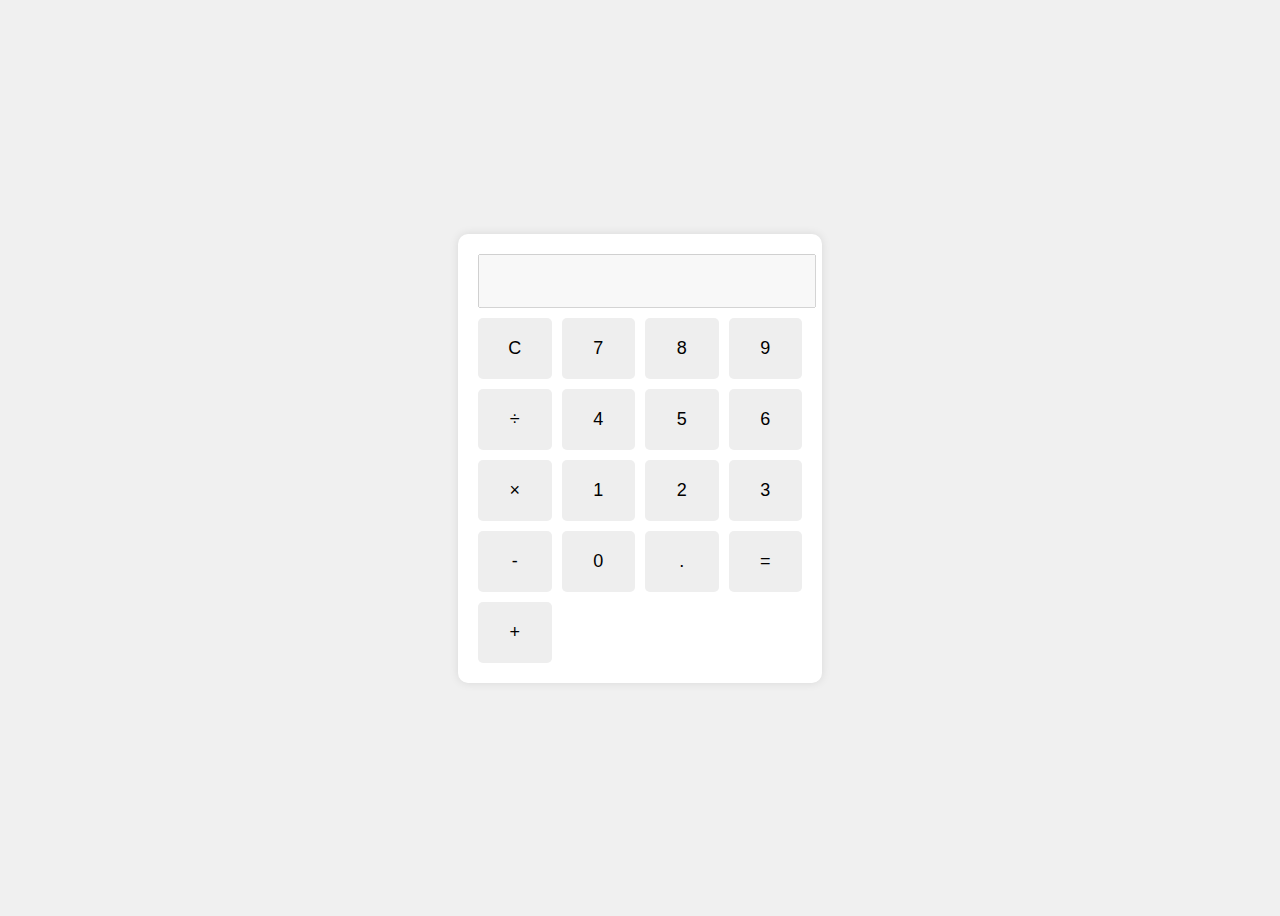
<file: Simple_Calculator.html>
<!DOCTYPE html>
<html lang="en">
<head>
  <meta charset="UTF-8">
  <title>One-File Calculator</title>
  <style>
    body { font-family: Arial; display: flex; justify-content: center; align-items: center; height: 100vh; background: #f0f0f0; }
    .calculator { background: white; padding: 20px; border-radius: 10px; box-shadow: 0 0 10px rgba(0,0,0,0.1); }
    #display { width: 100%; height: 40px; font-size: 24px; margin-bottom: 10px; text-align: right; padding: 5px; }
    .buttons { display: grid; grid-template-columns: repeat(4, 1fr); gap: 10px; }
    button { padding: 20px; font-size: 18px; cursor: pointer; background: #eee; border: none; border-radius: 5px; }
    button:hover { background: #ddd; }
  </style>
</head>
<body>
  <div class="calculator">
    <input type="text" id="display" disabled>
    <div class="buttons">
      <button onclick="clearDisplay()">C</button>
      <button onclick="appendValue('7')">7</button>
      <button onclick="appendValue('8')">8</button>
      <button onclick="appendValue('9')">9</button>
      <button onclick="appendValue('/')">÷</button>
      <button onclick="appendValue('4')">4</button>
      <button onclick="appendValue('5')">5</button>
      <button onclick="appendValue('6')">6</button>
      <button onclick="appendValue('*')">×</button>
      <button onclick="appendValue('1')">1</button>
      <button onclick="appendValue('2')">2</button>
      <button onclick="appendValue('3')">3</button>
      <button onclick="appendValue('-')">-</button>
      <button onclick="appendValue('0')">0</button>
      <button onclick="appendValue('.')">.</button>
      <button onclick="calculate()">=</button>
      <button onclick="appendValue('+')">+</button>
    </div>
  </div>
  <script>
    function appendValue(val) { document.getElementById('display').value += val; }
    function clearDisplay() { document.getElementById('display').value = ''; }
    function calculate() {
      try { document.getElementById('display').value = eval(document.getElementById('display').value); }
      catch { document.getElementById('display').value = 'Error'; }
    }
  </script>
</body>
</html>
</file>
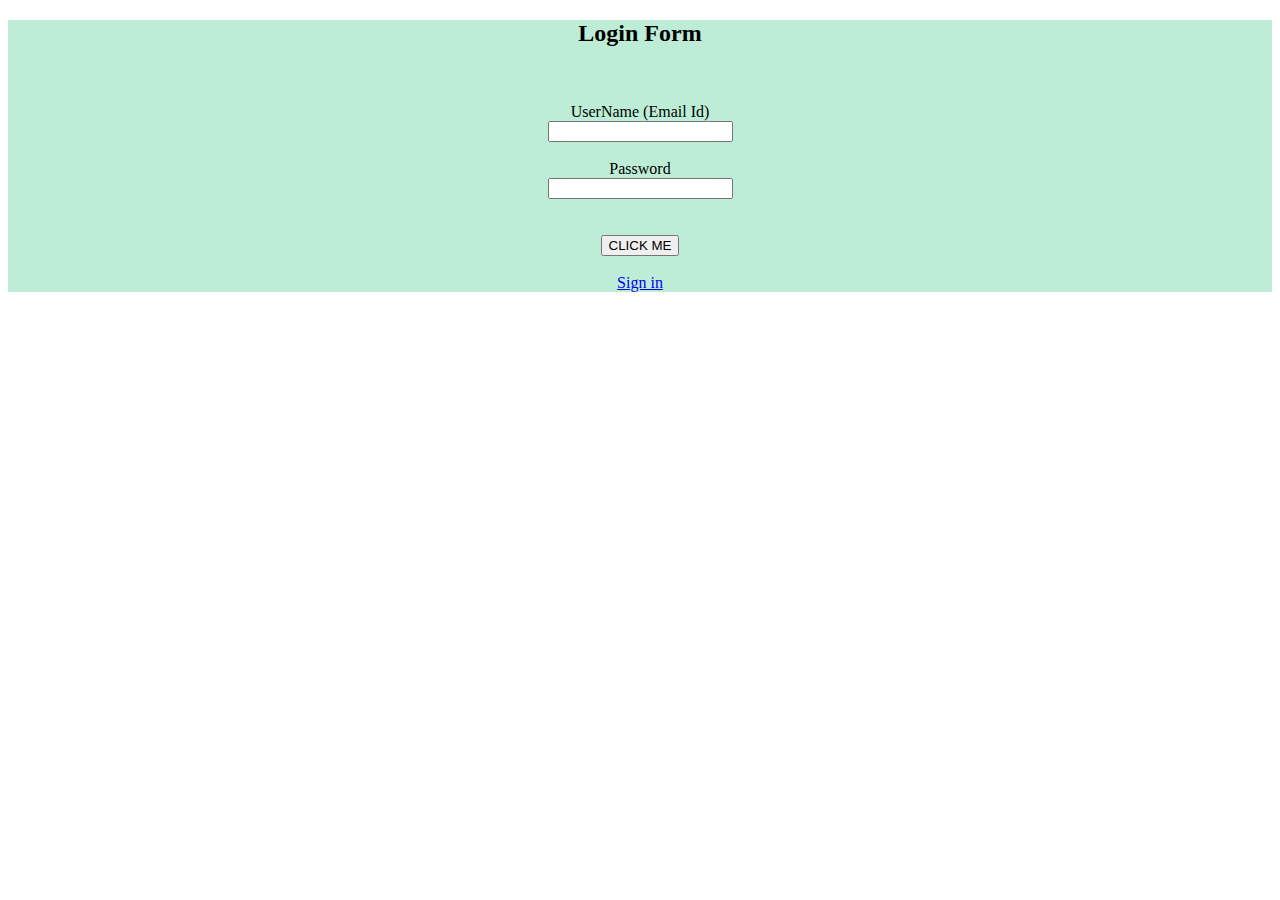
<file: Example_Complete_Website/Login.html>
<!DOCTYPE html>
<html lang="en">
<head>
    <meta charset="UTF-8">
    <meta name="viewport" content="width=device-width, initial-scale=1.0">
    <title>Document</title>
</head>
<style>
    #blabla{
        text-align: center;
    }
    .blabla{
        background-color: rgba(135, 222, 181, 0.548);
    }
</style>
<body>
    <div id="blabla", class="blabla">
    <h2 align="center">
    Login Form
    </h2>
    <br><br>
    <label for="">UserName (Email Id)</label><br>
    <input type="text" id="username">
    <br><br>
    <label for="">Password</label><br>
    <input type="password" id="password1">
    <br><br><br>
    <button onclick="
    a=document.getElementById('username').value;
    b=parseInt(document.getElementById('password1').value);
    console.log('User Name: ',a);
    console.log('Password: ',b);
    ">CLICK ME</button>
    <br><br>
    <a href="/Signup.html">Sign in</a>
    </div>
</body>
</html>
</file>
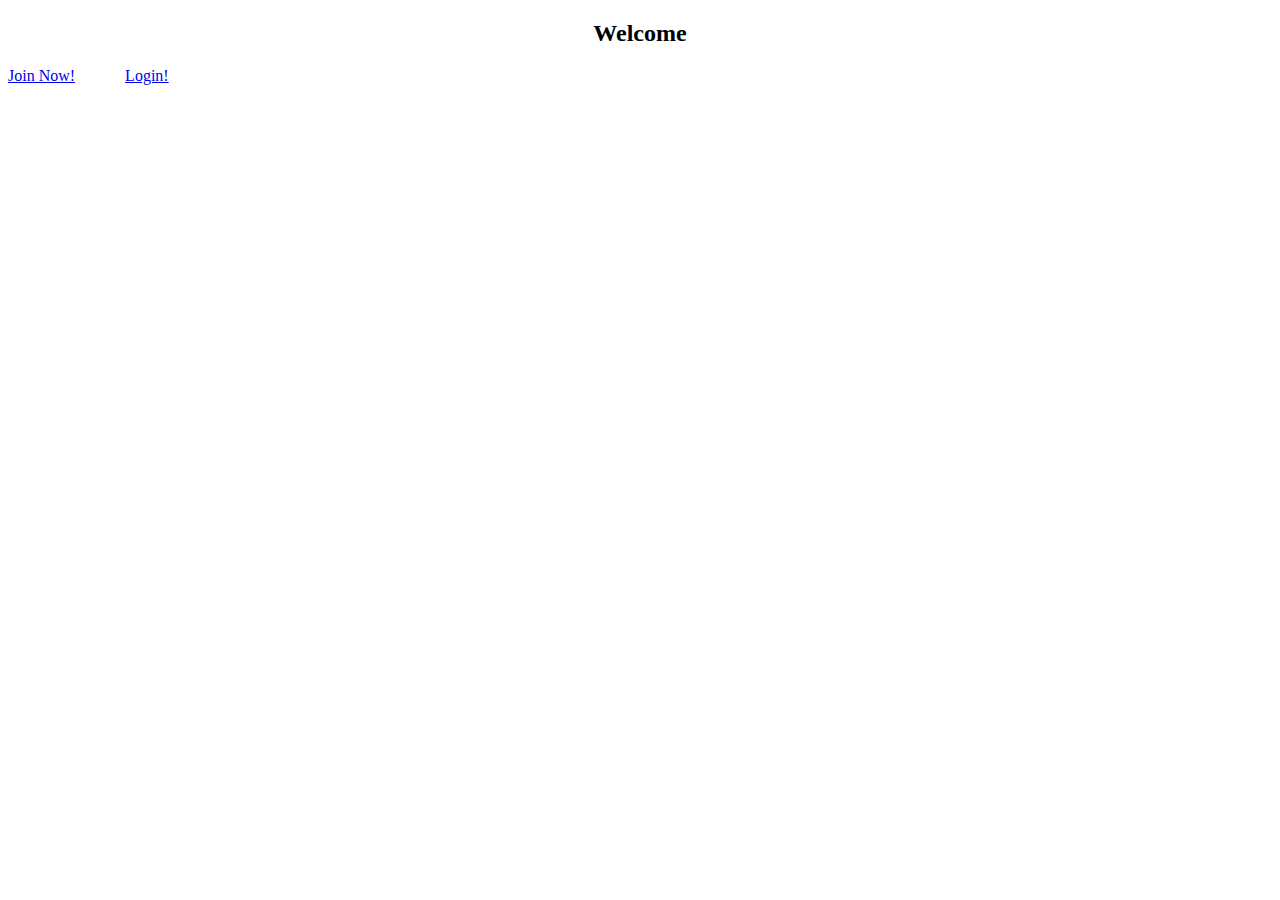
<file: Example_Complete_Website/Registration.html>
<!DOCTYPE html>
<html lang="en">
<head>
    <meta charset="UTF-8">
    <meta name="viewport" content="width=device-width, initial-scale=1.0">
    <title>Document</title>
</head>
<style>
    #blabla{
        display: flex;
        gap: 50px;
        text-align: center;
    }
</style>
<body>
    <h2 align="center">Welcome</h2>
    <div id="blabla">
    <a href="/Signup.html">Join Now!</a>
    <a href="/Login.html">Login!</a>
    </div>
</body>
</html>
</file>
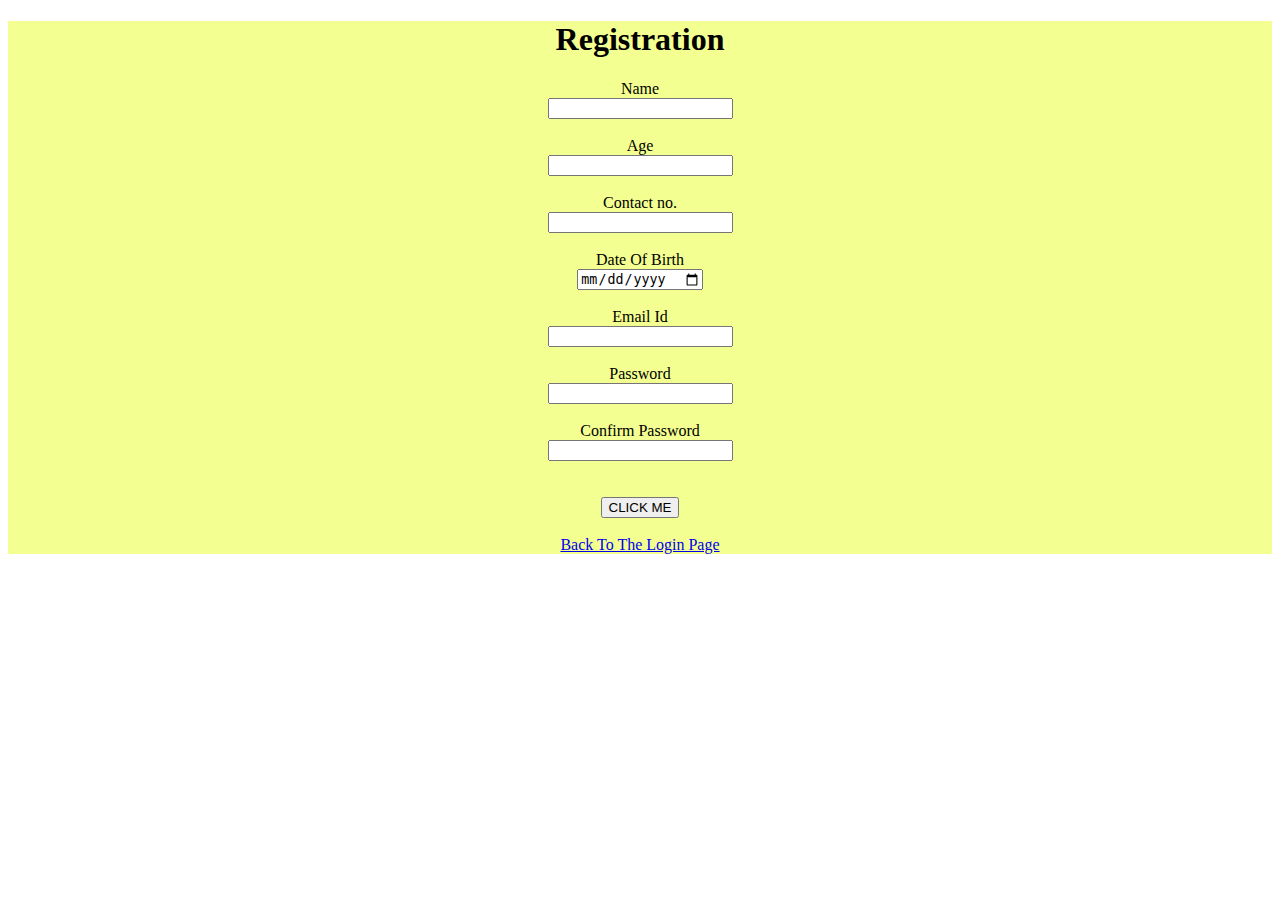
<file: Example_Complete_Website/Signup.html>
<!DOCTYPE html>
<html lang="en">
<head>
    <meta charset="UTF-8">
    <meta name="viewport" content="width=device-width, initial-scale=1.0">
    <title>Document</title>
</head>
<style>
    #blabla{
        text-align: center;
    }
    .blabla{
        background-color:rgba(229, 255, 0, 0.432);
    }
</style>
<body>
    <div id="blabla", class="blabla">
    <h1>Registration </h1>
    <label for="">Name</label><br>
    <input type="text" id="name">
    <br><br>
    <label for="">Age</label><br>
    <input type="number" id="age">
    <br><br>
    <label for="">Contact no.</label><br>
    <input type="number" id="contact">
    <br><br>
    <label for="">Date Of Birth</label><br>
    <input type="date" id="dob">
    <br><br>
    <label for="">Email Id</label><br>
    <input type="email" id="email">
    <br><br>
    <label for="">Password</label><br>
    <input type="password" id="password">
    <br><br>
    <label for="">Confirm Password</label><br>
    <input type="password" id="password1">
    <br><br><br>
    <button onclick="
    a=document.getElementById('name').value;
    b=parseInt(document.getElementById('age').value);
    c=parseInt(document.getElementById('contact').value);
    d=parseInt(document.getElementById('dob').value);
    e=document.getElementById('email').value;
    console.log('Name: ',a);
    console.log('Age: ',b);
    console.log('Contact No.: ',c);
    console.log('Date Of Birth: ',d);
    console.log('Email Id: ',e);
    ">CLICK ME</button>
    <br><br>
    <a href="/Login.html">Back To The Login Page</a>
    </div>
</body>
</html>
</file>
